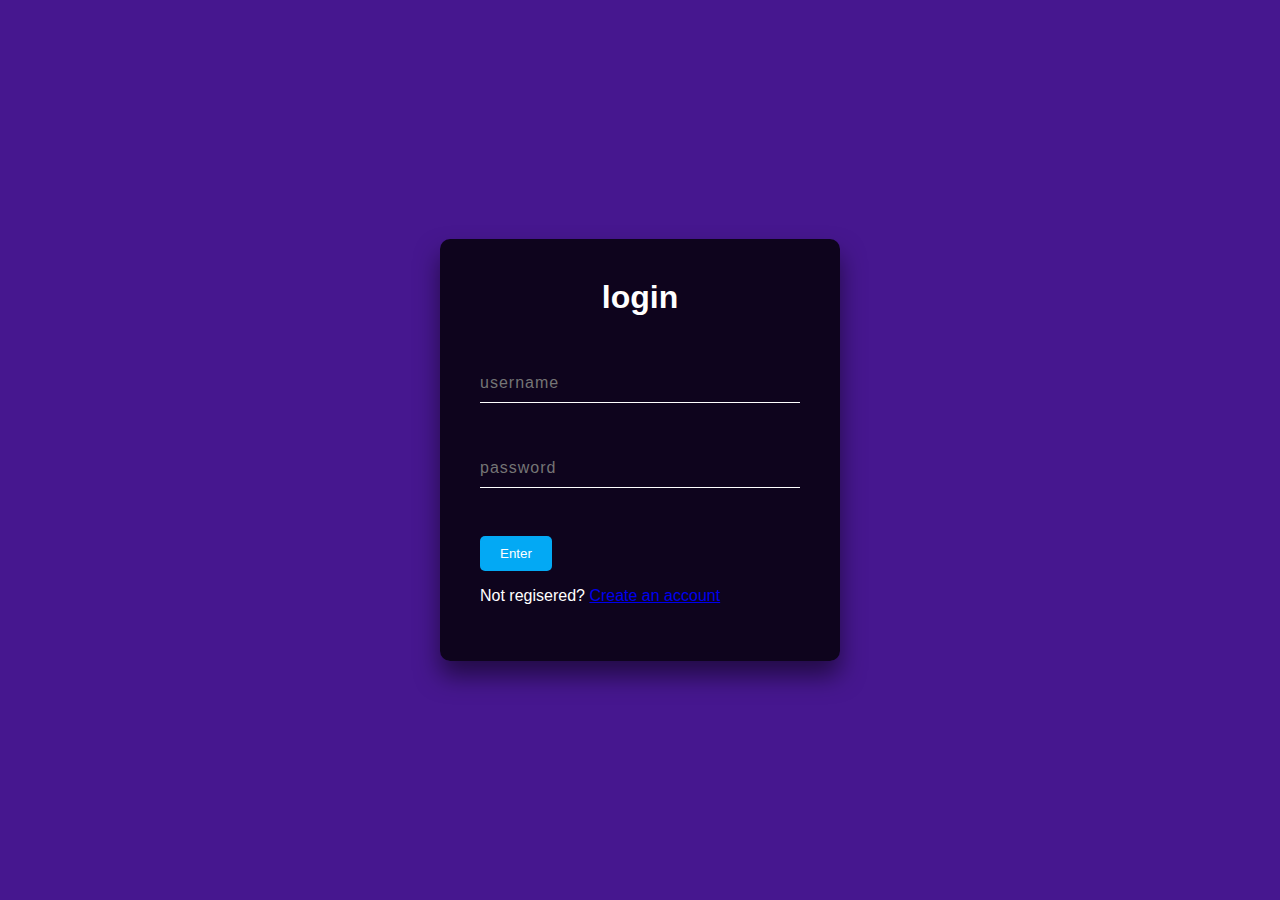
<file: login.html>
<!DOCTYPE html>
<html>

<head>
	<meta charset="utf-8">
	<title>Log In</title>
	<style >
		body{
			margin: 0;
			padding: 0;
			font-family: sans-serif;
			background-color: #46178f;
		}
		.box{
			position: absolute;
			top: 50%;
			left: 50%;
			transform: translate(-50%,-50%);
			width: 400px;
			padding: 40px;
			background: rgba(0,0,0,.8);
			box-sizing: border-box;
			box-shadow: 0 15px 25px rgba(0,0,0,.5);
			border-radius: 10px;
		}
		.box h1{
			margin: 0 0 30px;
			padding: 0;
			color: #fff;
			text-align: center;
		}
		.box .inputBox input{
			width: 100%;
			padding: 10px 0;
			font-size: 16px;
			color: #fff;
			letter-spacing: 1px;
			margin-bottom: 30px;
			border: none;
			border-bottom: 1px solid #fff;
			outline: none;
			background: transparent;

		}
		.box button{
			background: transparent;
			border: none;
			outline: none;
			color: #fff;
			background: #03a9f4;
			padding: 10px 20px;
			cursor: pointer;
			border-radius: 5px;
		}
		.box .label p{
			
			color: white;

		}



 
	</style>
</head>
<body>
	<div class="box">
		<h1>login</h1><br>
		<form action = "./php/checklogin.php">
			<div class="inputBox">
				<input type="Text" name="Userlogin" id="Userlogin" placeholder="username" required=""><br>
				
			</div>
			<div class='label'>
				<p id="tip"></p>
			</div>	
			
			
			<div class="inputBox">
				<input type="Text" name="Passlogin" id="Passlogin" placeholder="password" required=""><br><br>
			</div>
			<button class="button">Enter</button>
			
			<p class="message" style="color: white;">Not regisered? <a href="./signuppage.html">Create an account</a></p>
		</form>
	</div>
</body>
</html>
</file>
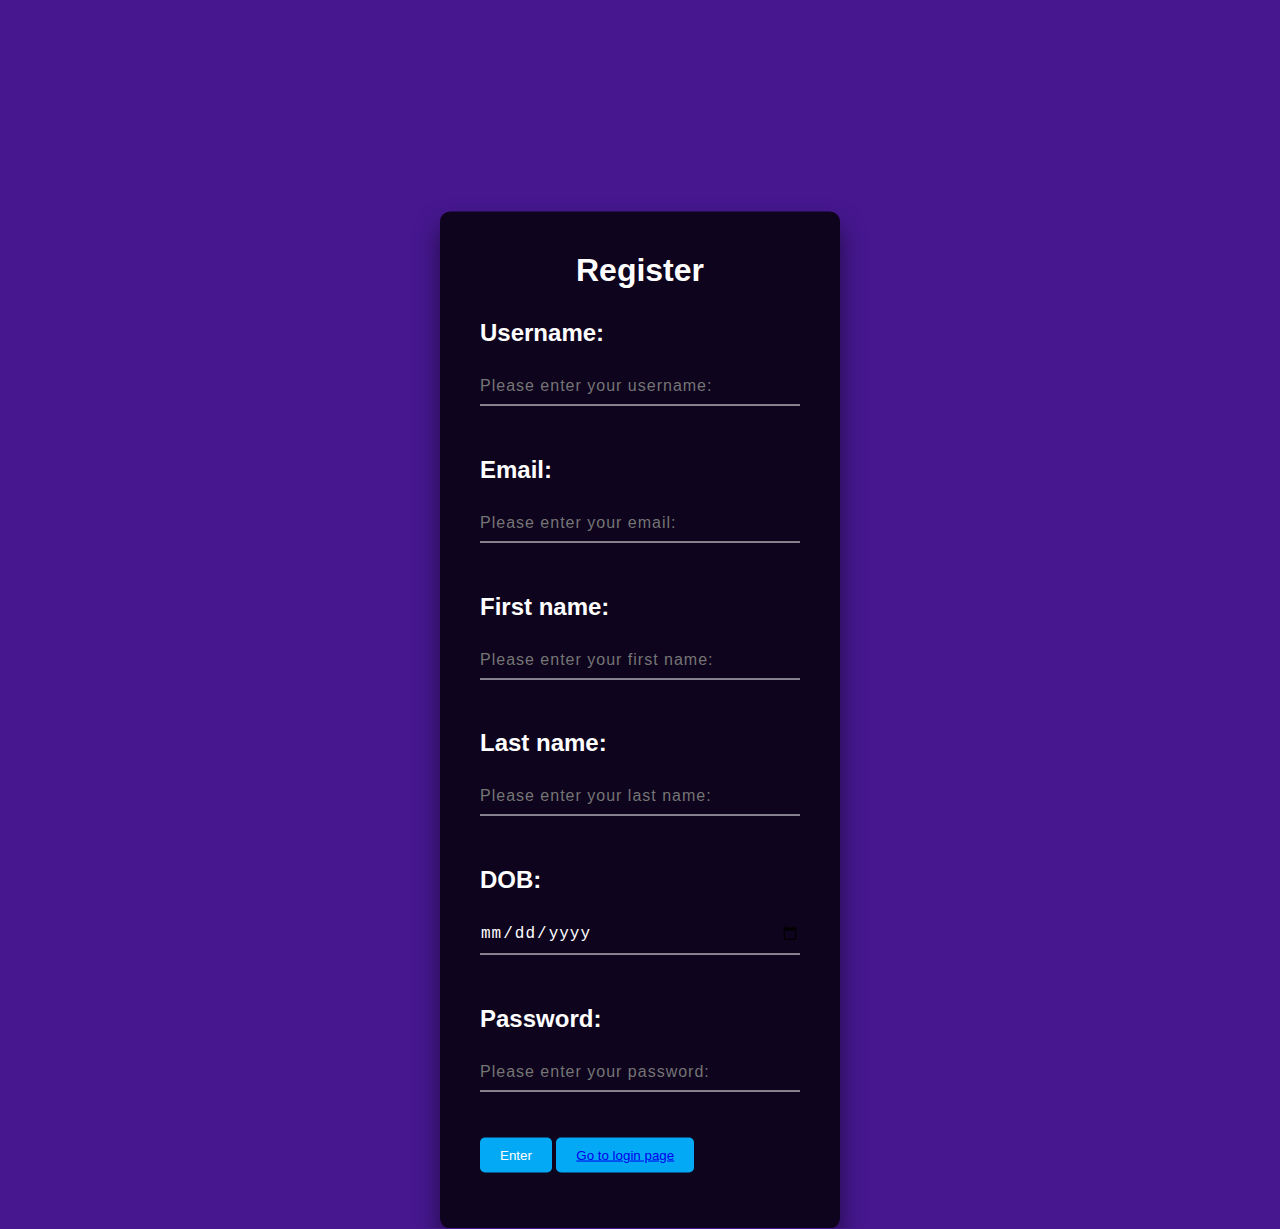
<file: signuppage.html>
<!DOCTYPE html>
<html lang="en">
<head>
    <meta charset="UTF-8">
    <title>Register</title>
    
    <style >
		body{
			margin: 0;
			padding: 0;
			font-family: sans-serif;
			background-color: #46178f;
		}
		.container{
			position: absolute;
			top: 80%;
			left: 50%;
			transform: translate(-50%,-50%);
			width: 400px;
			padding: 40px;
			background: rgba(0,0,0,.8);
			box-sizing: border-box;
			box-shadow: 0 15px 25px rgba(0,0,0,.5);
			border-radius: 10px;
		}
		.container h1{
			margin: 0 0 30px;
			padding: 0;
			color: #fff;
			text-align: center;
		}
		.container .one input{
			width: 100%;
			padding: 10px 0;
			font-size: 16px;
			color: #fff;
			letter-spacing: 1px;
			margin-bottom: 30px;
			border: none;
			border-bottom: 1px solid #fff;
			outline: none;
			background: transparent;

		}
		.container button{
			background: transparent;
			border: none;
			outline: none;
			color: #fff;
			background: #03a9f4;
			padding: 10px 20px;
			cursor: pointer;
			border-radius: 5px;
		}
		.container .label p{			
			color: white;
		}

        .container h2{
            color: white;
        }

 
	</style>

</head>

    <body>
        <div class="container">
            <h1>Register</h1>
            <form action="./php/addlogin.php">
            
                <div class="one">
                    <h2>Username:</h2>
                    <input type="text"name="username"required placeholder="Please enter your username:">
                </div>
            
            
                <div class="one">
                    <h2>Email:</h2>
                    <input type="text"name="email"required placeholder="Please enter your email:">
                </div>
                
                <div class="one">
                  <h2>First name:</h2>
                  <input type="text"name="fname"required placeholder="Please enter your first name:">
               </div>

               <div class="one">
                 <h2>Last name:</h2>
                 <input type="text"name="lname"required placeholder="Please enter your last name:">
               </div>
 
              <div class="one">
                <h2>DOB:</h2>
                <input type="date"name="dob"required placeholder="Please select a date:">
              </div>

             <div class="one">
               <h2>Password:</h2>
               <input type="password"name="pass"required placeholder="Please enter your password:">
            </div>
                <p>
                  <button class="button">Enter</button>
                  <button class = "button"><a href = "./login.html">Go to login page</button>
                </p>
            
            </form>
            
        </div>


    </body>
</html>
</file>
